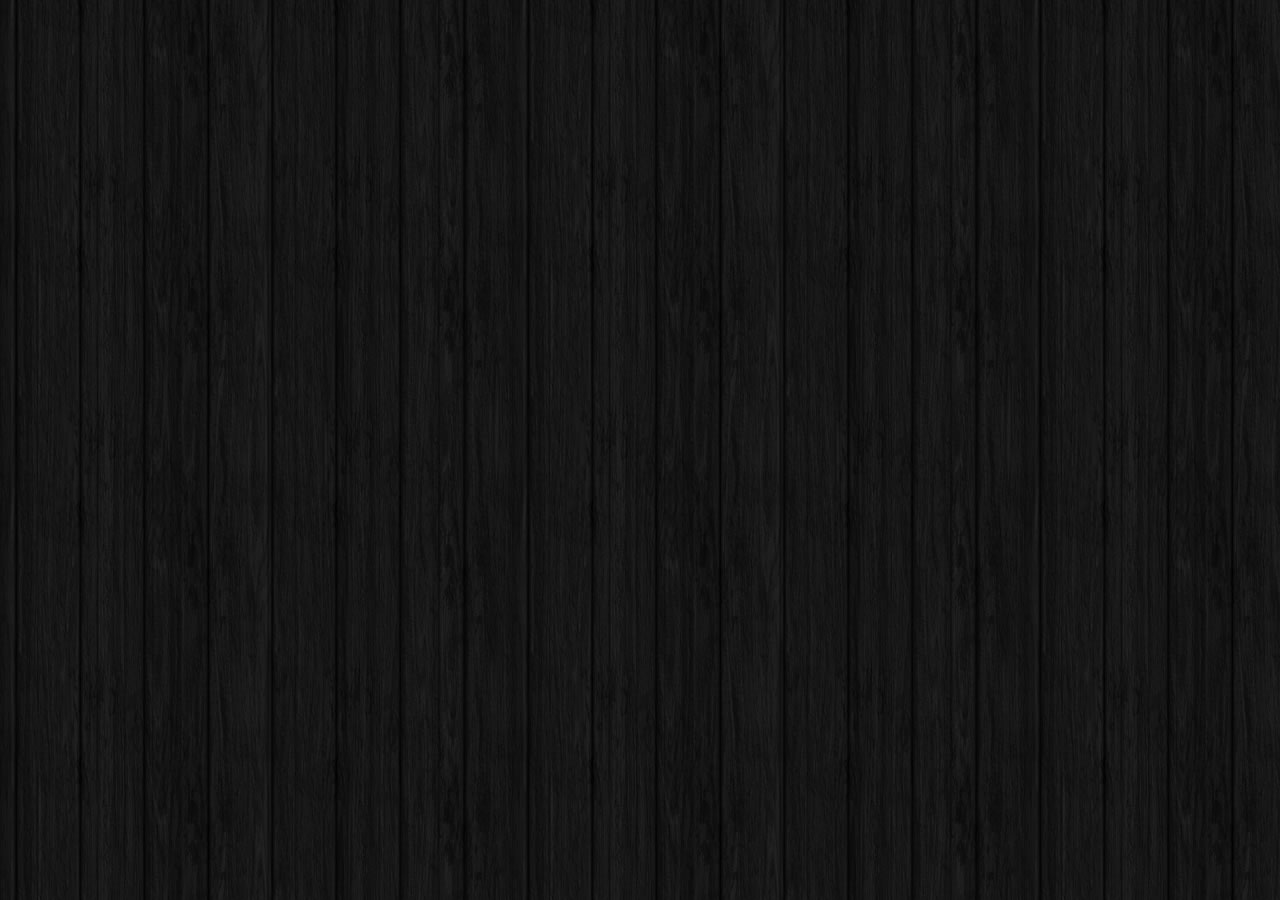
<file: flutter_app/ko/index.html>
<!DOCTYPE html>
<html>
<head>
	<!-- Copyright Zygomatic.nl -->
	<meta charset="utf-8">
	<title>Zuma Legend</title>
	<meta name="date" content="2019-10-14">
	<meta name="gameCats" content="Match3">
	<meta property="og:type" content="game">
	<meta property="og:url" content="https://cdn.htmlgames.com/ZumaLegend/">
	<meta property="og:title" content="Zuma Legend">
	<meta property="og:image" content="https://cdn.htmlgames.com/ZumaLegend/img/icon/image-300x200.jpg">
	<meta property="og:description" content="Tap to shoot a ball up and create groups of 3 or more of the same colored balls to remove them from the game. Remove all balls before they reach the exit. Click or tap the shooter to change color or to switch the position of the shooter.">
	<meta name="viewport" content="initial-scale=1,minimum-scale=1,maximum-scale=1,user-scalable=0,width=device-width,viewport-fit=cover">

	<meta name="mobile-web-app-capable" content="yes">
	<meta name="apple-mobile-web-app-capable" content="yes">
	<meta name="msapplication-tap-highlight" content="no">
	<meta name="theme-color" content="#000">
	<link rel="manifest" href="manifest.json">
	<link rel="shortcut icon" sizes="196x196" href="img/icon/icon-196x196.png">
	<link rel="apple-touch-icon" href="img/icon/icon-60x60.png">
	<link rel="apple-touch-icon" sizes="76x76" href="img/icon/icon-76x76.png">
	<link rel="apple-touch-icon" sizes="120x120" href="img/icon/icon-120x120.png">
	<link rel="apple-touch-icon" sizes="152x152" href="img/icon/icon-152x152.png">	

	<link rel="stylesheet" type="text/css" href="css/game.css">

	<script src="js/ThirdParty.js"></script>
	<script src="js/game.js"></script>
</head>
<body>
<div class="desc">
	<h1>Zuma Legend</h1>
	<p>Tap to shoot a ball up and create groups of 3 or more of the same colored balls to remove them from the game. Remove all balls before they reach the exit. Click or tap the shooter to change color or to switch the position of the shooter.</p>
</div>

<div id="gameContainer"></div> 

<div id="rotateHint">
   <b>Please rotate your device</b>
   <img class="rotate" src="img/rotate.png" alt="Please rotate your device">
   <img id="rotateClose" src="img/close.png" alt="X">
</div>

<script>
	var gameName = document.title,
    gameContainer = document.getElementById('gameContainer');
	var gameMask = null;
	function orderInit(a){
		switch(a) {
			case 1: loadRec.creatloading(); break;
			case 2: GameMenu.showMenu(); break;
			case 3: GameHelp.showHelp(); break;
			case 4: GamePlay.showPlay(); break;
			case 5: GameOver.showOver(); break;
			case 6: gameMap.showMap(); break;
		}
	}
	GameLib.init(gameName, 800, 480);
</script>
<noscript>
This game needs Javascript. Click here for <a href="//www.match3games.com">Zuma games</a>.
</noscript>
</body>
</html>
</file>
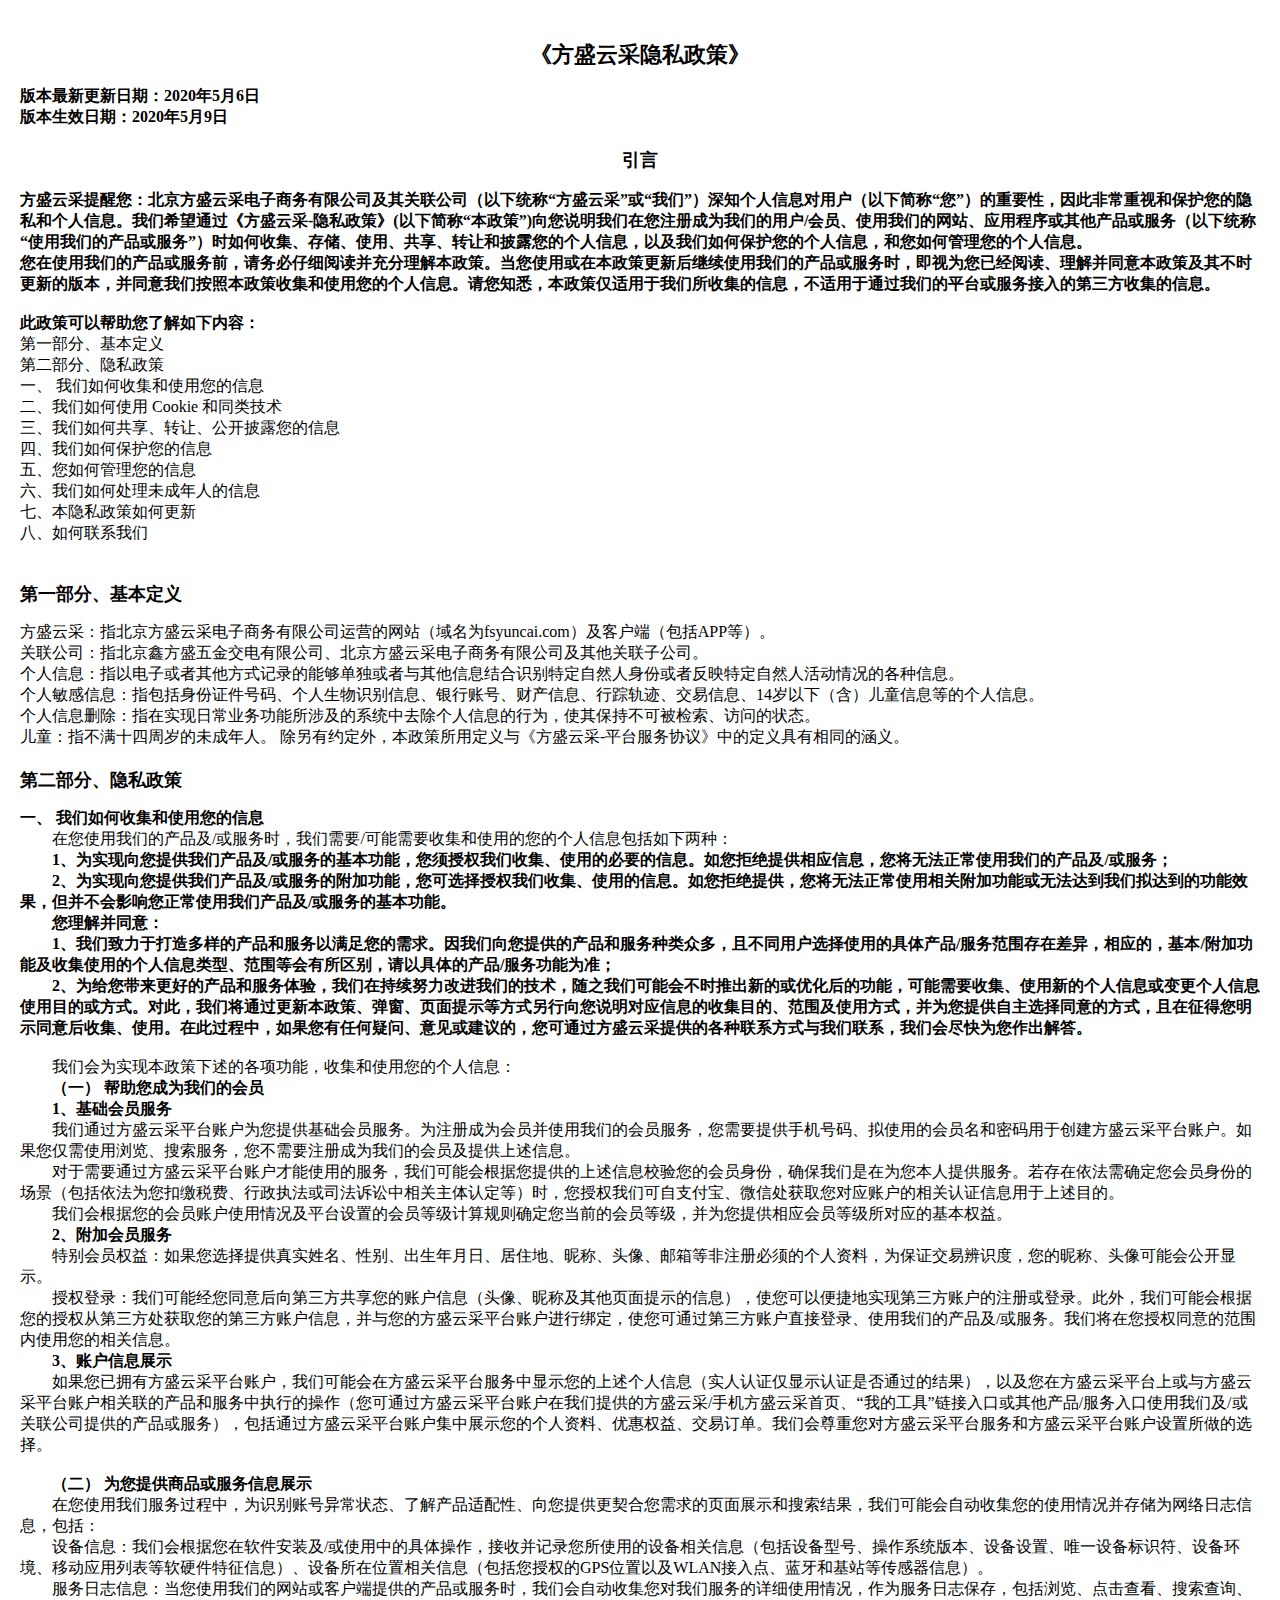
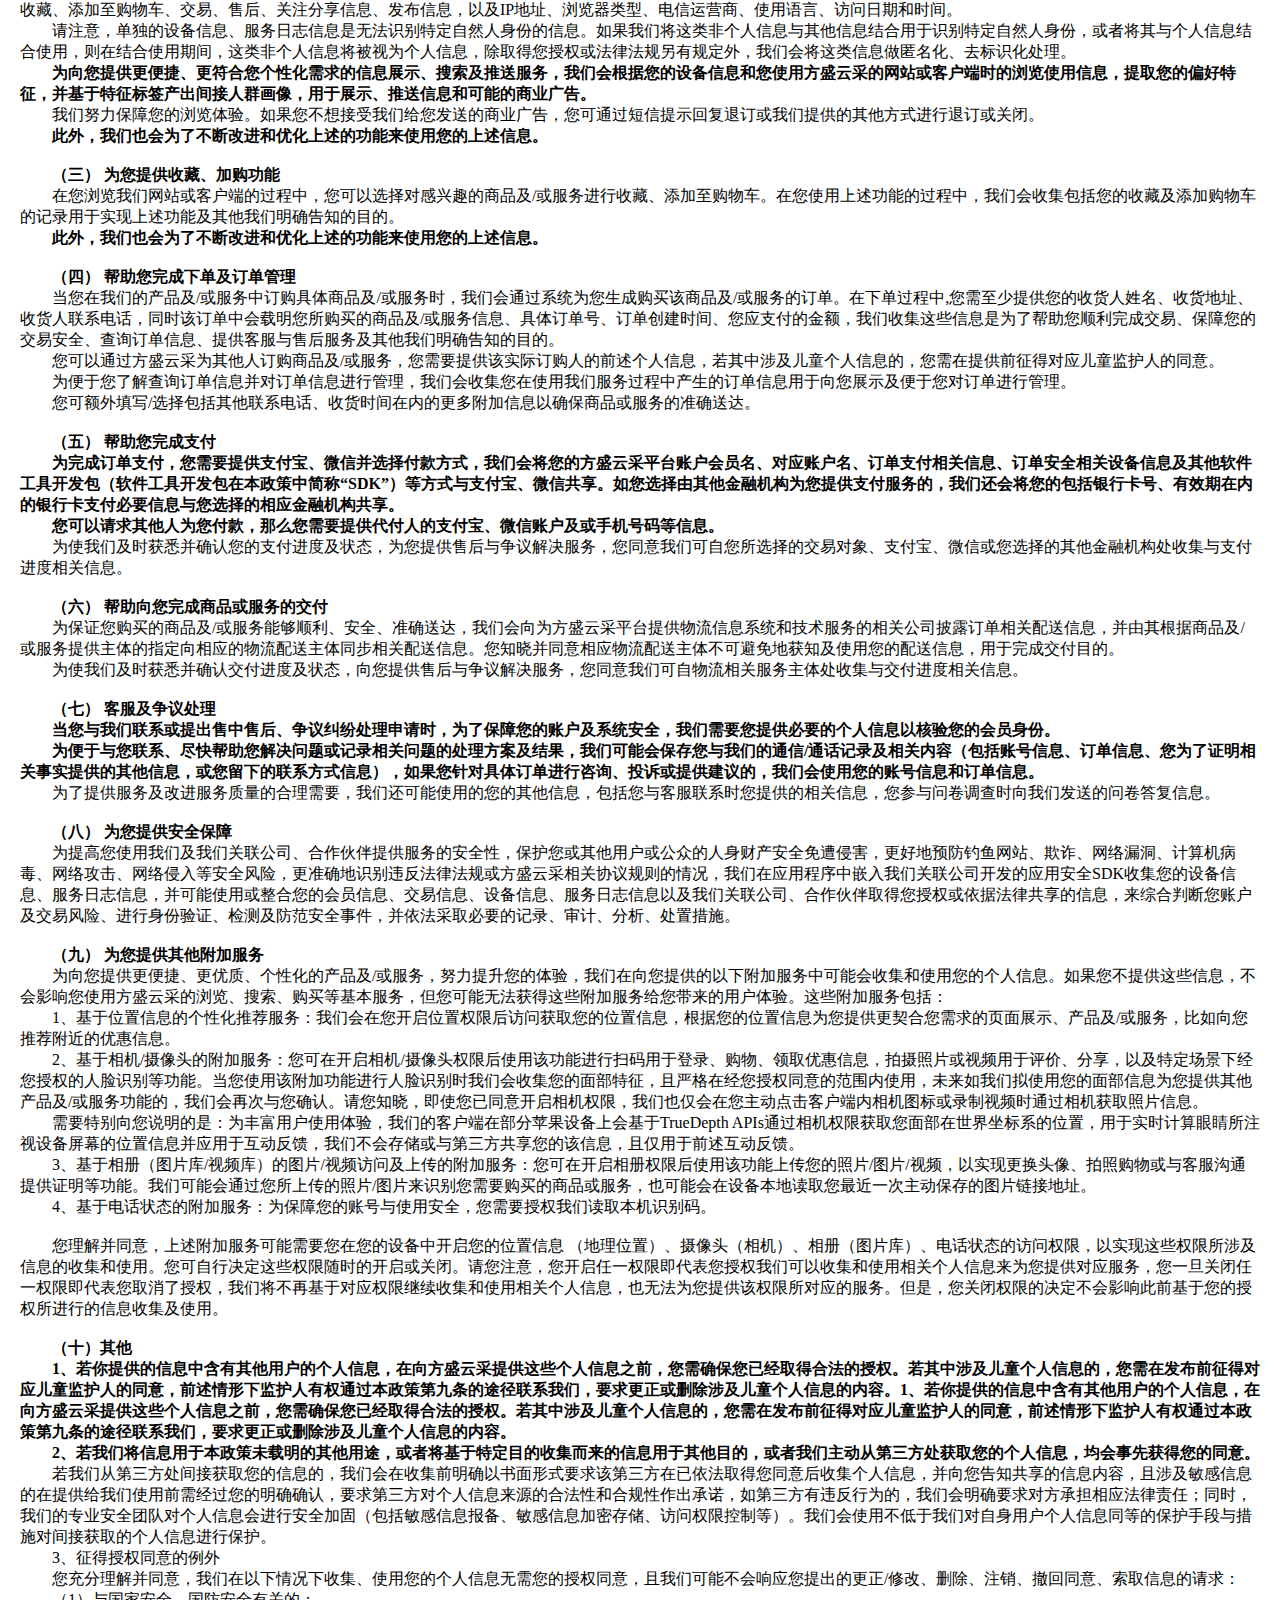
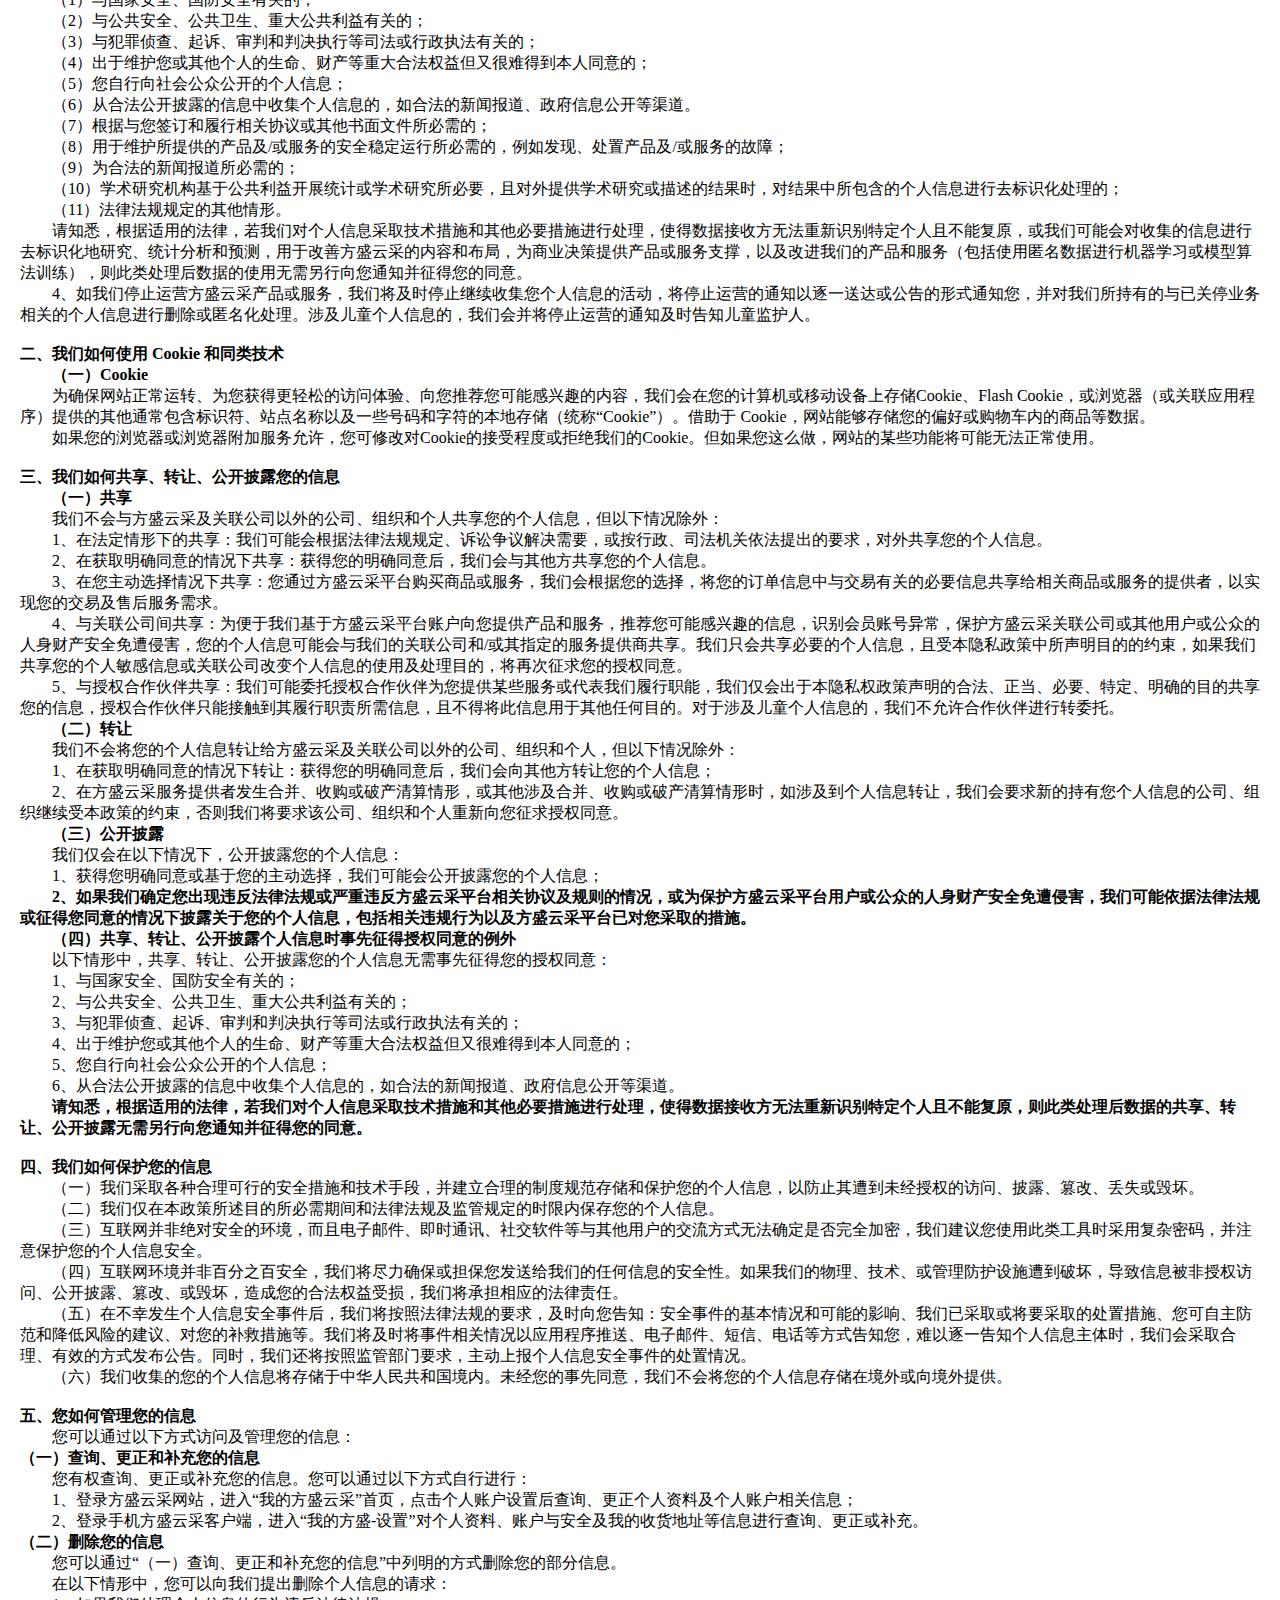
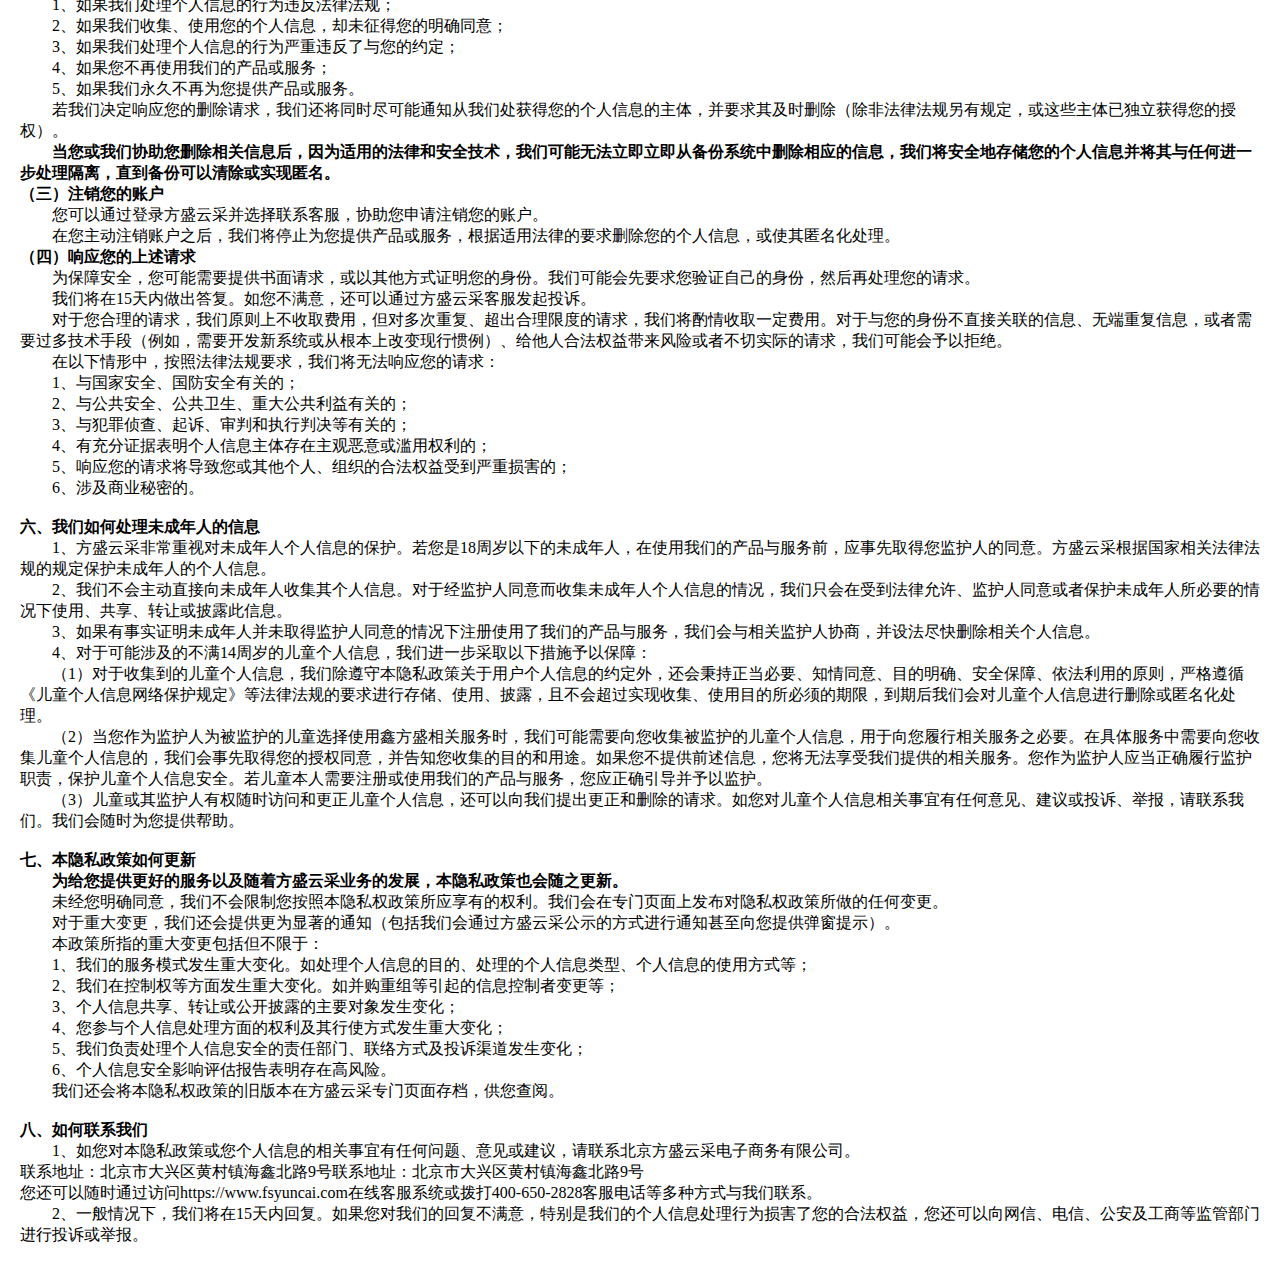
<file: flutter_app/ko/private_policy.html>
<!DOCTYPE html>
<html class="ui-page-login">

<head>
    <meta http-equiv="content-type" content="text/html; charset=UTF-8">
    <meta charset="utf-8">
    <meta name="viewport"
          content="width=device-width,initial-scale=1,minimum-scale=1,maximum-scale=1,user-scalable=no">
    <title>隐私政策</title>
    <style>
        body {
            background-color: #fff;
        }

        .text {
            margin: 46px 0;
            padding: 20px 10px 120px;
        }

        .text>p {
            color: #333;
            margin-bottom: 0;
        }

        .text-indent {
            /* text-indent: 2em; */
        }

        .sub-title {
            text-align: center;
            font-size: 16px;
            font-weight: 600;
            margin-top: 20px;
        }

        .title {
            font-size: 18px;
            font-weight: bold;
            margin-top: 20px;

        }

        .margin-top {
            margin-top: 20px;
        }

        .text-bold {
            font-weight: bold
        }

        .bottom-btn {
            position: absolute;
            bottom: 0;
            width: 100%;
            height: 46px;
            line-height: 46px;
            text-align: center;
            background-color: #FF9514;
            font-size: 20px;
            color: #fff;
            z-index: 2
        }

        .notice {
            font-weight: 600;
            margin-top: 20px;
        }

    </style>
</head>


<body>
<header class="mui-bar mui-bar-nav" style="box-shadow: none;background: #fff;">
    <h1 style="font-size: 22px;margin-top: 40px;text-align: center">《方盛云采隐私政策》</h1>
</header>
<div class="mui-content" style="background-color: #fff;margin-left: 12px;margin-right: 12px;">
    <div class="mui-scroll-wrapper" data-scroll="1">
        <div>
            <p class="text-bold">版本最新更新日期：2020年5月6日
                <br/>版本生效日期：2020年5月9日</p>

            <div class="title" style="text-align: center">引言</div>
            <br/>
            <div class="text-bold">
               方盛云采提醒您：北京方盛云采电子商务有限公司及其关联公司（以下统称“方盛云采”或“我们”）深知个人信息对用户（以下简称“您”）的重要性，因此非常重视和保护您的隐私和个人信息。我们希望通过《方盛云采-隐私政策》(以下简称“本政策”)向您说明我们在您注册成为我们的用户/会员、使用我们的网站、应用程序或其他产品或服务（以下统称“使用我们的产品或服务”）时如何收集、存储、使用、共享、转让和披露您的个人信息，以及我们如何保护您的个人信息，和您如何管理您的个人信息。
            </div>
            <div class="text-bold">
                您在使用我们的产品或服务前，请务必仔细阅读并充分理解本政策。当您使用或在本政策更新后继续使用我们的产品或服务时，即视为您已经阅读、理解并同意本政策及其不时更新的版本，并同意我们按照本政策收集和使用您的个人信息。请您知悉，本政策仅适用于我们所收集的信息，不适用于通过我们的平台或服务接入的第三方收集的信息。
            </div>
            <br/>
            
            <div class="text-bold">此政策可以帮助您了解如下内容：</div>
            <div>第一部分、基本定义</div>
            <div>第二部分、隐私政策</div>
            <div>一、 我们如何收集和使用您的信息</div>
            <div>二、我们如何使用 Cookie 和同类技术</div>
            <div>三、我们如何共享、转让、公开披露您的信息</div>
            <div>四、我们如何保护您的信息</div>
            <div>五、您如何管理您的信息</div>
            <div>六、我们如何处理未成年人的信息</div>
            <div>七、本隐私政策如何更新</div>
            <div>八、如何联系我们</div>
            <br/>
            
            <div class="title">第一部分、基本定义</div>
            <p class="text-indent">
               <div>
               方盛云采：指北京方盛云采电子商务有限公司运营的网站（域名为fsyuncai.com）及客户端（包括APP等）。
               </div>
               <div>
               关联公司：指北京鑫方盛五金交电有限公司、北京方盛云采电子商务有限公司及其他关联子公司。
               </div>
               <div>
               个人信息：指以电子或者其他方式记录的能够单独或者与其他信息结合识别特定自然人身份或者反映特定自然人活动情况的各种信息。
               </div>
               <div>
               个人敏感信息：指包括身份证件号码、个人生物识别信息、银行账号、财产信息、行踪轨迹、交易信息、14岁以下（含）儿童信息等的个人信息。
               </div>
               <div>
               个人信息删除：指在实现日常业务功能所涉及的系统中去除个人信息的行为，使其保持不可被检索、访问的状态。
               </div>
               <div>
               儿童：指不满十四周岁的未成年人。
               除另有约定外，本政策所用定义与《方盛云采-平台服务协议》中的定义具有相同的涵义。
               </div>
            </p>


            <div class="title">第二部分、隐私政策</div>
            <p class="text-indent">
               <div class="text-bold" style="text-align: left">
                   一、 我们如何收集和使用您的信息
               </div>
               <div style="text-indent: 2em">
                   在您使用我们的产品及/或服务时，我们需要/可能需要收集和使用的您的个人信息包括如下两种：
               </div>
               <div class="text-bold" style="text-indent: 2em">
                   1、为实现向您提供我们产品及/或服务的基本功能，您须授权我们收集、使用的必要的信息。如您拒绝提供相应信息，您将无法正常使用我们的产品及/或服务；
               </div>
               <div class="text-bold" style="text-indent: 2em">
                   2、为实现向您提供我们产品及/或服务的附加功能，您可选择授权我们收集、使用的信息。如您拒绝提供，您将无法正常使用相关附加功能或无法达到我们拟达到的功能效果，但并不会影响您正常使用我们产品及/或服务的基本功能。
               </div>
               <div class="text-bold" style="text-indent: 2em">
                   您理解并同意：
               </div>
               <div class="text-bold" style="text-indent: 2em">
                   1、我们致力于打造多样的产品和服务以满足您的需求。因我们向您提供的产品和服务种类众多，且不同用户选择使用的具体产品/服务范围存在差异，相应的，基本/附加功能及收集使用的个人信息类型、范围等会有所区别，请以具体的产品/服务功能为准；
               </div>
               <div class="text-bold" style="text-indent: 2em">
                   2、为给您带来更好的产品和服务体验，我们在持续努力改进我们的技术，随之我们可能会不时推出新的或优化后的功能，可能需要收集、使用新的个人信息或变更个人信息使用目的或方式。对此，我们将通过更新本政策、弹窗、页面提示等方式另行向您说明对应信息的收集目的、范围及使用方式，并为您提供自主选择同意的方式，且在征得您明示同意后收集、使用。在此过程中，如果您有任何疑问、意见或建议的，您可通过方盛云采提供的各种联系方式与我们联系，我们会尽快为您作出解答。
               </div>
               <br/>
               <div style="text-indent: 2em">
                   我们会为实现本政策下述的各项功能，收集和使用您的个人信息：
               </div>
               
               <div class="text-bold" style="text-indent: 2em">
                   （一） 帮助您成为我们的会员
               </div>
               <div class="text-bold" style="text-indent: 2em">
                   1、基础会员服务
               </div>
               <div style="text-indent: 2em">
                   我们通过方盛云采平台账户为您提供基础会员服务。为注册成为会员并使用我们的会员服务，您需要提供手机号码、拟使用的会员名和密码用于创建方盛云采平台账户。如果您仅需使用浏览、搜索服务，您不需要注册成为我们的会员及提供上述信息。
               </div>
               <div style="text-indent: 2em">
                   对于需要通过方盛云采平台账户才能使用的服务，我们可能会根据您提供的上述信息校验您的会员身份，确保我们是在为您本人提供服务。若存在依法需确定您会员身份的场景（包括依法为您扣缴税费、行政执法或司法诉讼中相关主体认定等）时，您授权我们可自支付宝、微信处获取您对应账户的相关认证信息用于上述目的。
               </div>
               <div style="text-indent: 2em">
                   我们会根据您的会员账户使用情况及平台设置的会员等级计算规则确定您当前的会员等级，并为您提供相应会员等级所对应的基本权益。
               </div>
               
               <div class="text-bold" style="text-indent: 2em">
                   2、附加会员服务
               </div>
               <div style="text-indent: 2em">
                   特别会员权益：如果您选择提供真实姓名、性别、出生年月日、居住地、昵称、头像、邮箱等非注册必须的个人资料，为保证交易辨识度，您的昵称、头像可能会公开显示。
               </div>
               <div style="text-indent: 2em">
                   授权登录：我们可能经您同意后向第三方共享您的账户信息（头像、昵称及其他页面提示的信息），使您可以便捷地实现第三方账户的注册或登录。此外，我们可能会根据您的授权从第三方处获取您的第三方账户信息，并与您的方盛云采平台账户进行绑定，使您可通过第三方账户直接登录、使用我们的产品及/或服务。我们将在您授权同意的范围内使用您的相关信息。
               </div>
               <div class="text-bold" style="text-indent: 2em">
                   3、账户信息展示
               </div>
               <div style="text-indent: 2em">
                   如果您已拥有方盛云采平台账户，我们可能会在方盛云采平台服务中显示您的上述个人信息（实人认证仅显示认证是否通过的结果），以及您在方盛云采平台上或与方盛云采平台账户相关联的产品和服务中执行的操作（您可通过方盛云采平台账户在我们提供的方盛云采/手机方盛云采首页、“我的工具”链接入口或其他产品/服务入口使用我们及/或关联公司提供的产品或服务），包括通过方盛云采平台账户集中展示您的个人资料、优惠权益、交易订单。我们会尊重您对方盛云采平台服务和方盛云采平台账户设置所做的选择。
               </div>
               <br/>
               
               <div class="text-bold" style="text-indent: 2em">
                   （二） 为您提供商品或服务信息展示
               </div>
               <div style="text-indent: 2em">
                   在您使用我们服务过程中，为识别账号异常状态、了解产品适配性、向您提供更契合您需求的页面展示和搜索结果，我们可能会自动收集您的使用情况并存储为网络日志信息，包括：
               </div>
               <div style="text-indent: 2em">
                   设备信息：我们会根据您在软件安装及/或使用中的具体操作，接收并记录您所使用的设备相关信息（包括设备型号、操作系统版本、设备设置、唯一设备标识符、设备环境、移动应用列表等软硬件特征信息）、设备所在位置相关信息（包括您授权的GPS位置以及WLAN接入点、蓝牙和基站等传感器信息）。
               </div>
               <div style="text-indent: 2em">
                   服务日志信息：当您使用我们的网站或客户端提供的产品或服务时，我们会自动收集您对我们服务的详细使用情况，作为服务日志保存，包括浏览、点击查看、搜索查询、收藏、添加至购物车、交易、售后、关注分享信息、发布信息，以及IP地址、浏览器类型、电信运营商、使用语言、访问日期和时间。
               </div>
               <div style="text-indent: 2em">
                   请注意，单独的设备信息、服务日志信息是无法识别特定自然人身份的信息。如果我们将这类非个人信息与其他信息结合用于识别特定自然人身份，或者将其与个人信息结合使用，则在结合使用期间，这类非个人信息将被视为个人信息，除取得您授权或法律法规另有规定外，我们会将这类信息做匿名化、去标识化处理。
               </div>
               <div class="text-bold" style="text-indent: 2em">
                   为向您提供更便捷、更符合您个性化需求的信息展示、搜索及推送服务，我们会根据您的设备信息和您使用方盛云采的网站或客户端时的浏览使用信息，提取您的偏好特征，并基于特征标签产出间接人群画像，用于展示、推送信息和可能的商业广告。
               </div>
               <div style="text-indent: 2em">
                   我们努力保障您的浏览体验。如果您不想接受我们给您发送的商业广告，您可通过短信提示回复退订或我们提供的其他方式进行退订或关闭。
               </div>
               <div class="text-bold" style="text-indent: 2em">
                   此外，我们也会为了不断改进和优化上述的功能来使用您的上述信息。
               </div>
               <br/>
               
               <div class="text-bold" style="text-indent: 2em">
                   （三） 为您提供收藏、加购功能
               </div>
               <div style="text-indent: 2em">
                   在您浏览我们网站或客户端的过程中，您可以选择对感兴趣的商品及/或服务进行收藏、添加至购物车。在您使用上述功能的过程中，我们会收集包括您的收藏及添加购物车的记录用于实现上述功能及其他我们明确告知的目的。
               </div>
               <div class="text-bold" style="text-indent: 2em">
                   此外，我们也会为了不断改进和优化上述的功能来使用您的上述信息。
               </div>
               <br/>
               
               <div class="text-bold" style="text-indent: 2em">
                   （四） 帮助您完成下单及订单管理
               </div>
               <div style="text-indent: 2em">
                   当您在我们的产品及/或服务中订购具体商品及/或服务时，我们会通过系统为您生成购买该商品及/或服务的订单。在下单过程中,您需至少提供您的收货人姓名、收货地址、收货人联系电话，同时该订单中会载明您所购买的商品及/或服务信息、具体订单号、订单创建时间、您应支付的金额，我们收集这些信息是为了帮助您顺利完成交易、保障您的交易安全、查询订单信息、提供客服与售后服务及其他我们明确告知的目的。
               </div>
               <div style="text-indent: 2em">
                   您可以通过方盛云采为其他人订购商品及/或服务，您需要提供该实际订购人的前述个人信息，若其中涉及儿童个人信息的，您需在提供前征得对应儿童监护人的同意。
               </div>
               <div style="text-indent: 2em">
                   为便于您了解查询订单信息并对订单信息进行管理，我们会收集您在使用我们服务过程中产生的订单信息用于向您展示及便于您对订单进行管理。
               </div>
               <div style="text-indent: 2em">
                   您可额外填写/选择包括其他联系电话、收货时间在内的更多附加信息以确保商品或服务的准确送达。
               </div>
               <br/>
                
               <div class="text-bold" style="text-indent: 2em">
                    （五） 帮助您完成支付
               </div>
               <div class="text-bold" style="text-indent: 2em">
                   为完成订单支付，您需要提供支付宝、微信并选择付款方式，我们会将您的方盛云采平台账户会员名、对应账户名、订单支付相关信息、订单安全相关设备信息及其他软件工具开发包（软件工具开发包在本政策中简称“SDK”）等方式与支付宝、微信共享。如您选择由其他金融机构为您提供支付服务的，我们还会将您的包括银行卡号、有效期在内的银行卡支付必要信息与您选择的相应金融机构共享。
               </div>
               <div class="text-bold" style="text-indent: 2em">
                   您可以请求其他人为您付款，那么您需要提供代付人的支付宝、微信账户及或手机号码等信息。
               </div>
               <div style="text-indent: 2em">
                   为使我们及时获悉并确认您的支付进度及状态，为您提供售后与争议解决服务，您同意我们可自您所选择的交易对象、支付宝、微信或您选择的其他金融机构处收集与支付进度相关信息。
               </div>
               <br/>
               
               <div class="text-bold" style="text-indent: 2em">
                    （六） 帮助向您完成商品或服务的交付
               </div>
               <div style="text-indent: 2em">
                   为保证您购买的商品及/或服务能够顺利、安全、准确送达，我们会向为方盛云采平台提供物流信息系统和技术服务的相关公司披露订单相关配送信息，并由其根据商品及/或服务提供主体的指定向相应的物流配送主体同步相关配送信息。您知晓并同意相应物流配送主体不可避免地获知及使用您的配送信息，用于完成交付目的。
               </div>
               <div style="text-indent: 2em">
                   为使我们及时获悉并确认交付进度及状态，向您提供售后与争议解决服务，您同意我们可自物流相关服务主体处收集与交付进度相关信息。
               </div>
               <br/>
               
               <div class="text-bold" style="text-indent: 2em">
                    （七） 客服及争议处理
               </div>
               <div class="text-bold" style="text-indent: 2em">
                   当您与我们联系或提出售中售后、争议纠纷处理申请时，为了保障您的账户及系统安全，我们需要您提供必要的个人信息以核验您的会员身份。
               </div>
               <div class="text-bold" style="text-indent: 2em">
                   为便于与您联系、尽快帮助您解决问题或记录相关问题的处理方案及结果，我们可能会保存您与我们的通信/通话记录及相关内容（包括账号信息、订单信息、您为了证明相关事实提供的其他信息，或您留下的联系方式信息），如果您针对具体订单进行咨询、投诉或提供建议的，我们会使用您的账号信息和订单信息。
               </div>
               <div style="text-indent: 2em">
                   为了提供服务及改进服务质量的合理需要，我们还可能使用的您的其他信息，包括您与客服联系时您提供的相关信息，您参与问卷调查时向我们发送的问卷答复信息。
               </div>
               <br/>

                <div class="text-bold" style="text-indent: 2em">
                     （八） 为您提供安全保障
                </div>
                <div style="text-indent: 2em">
                    为提高您使用我们及我们关联公司、合作伙伴提供服务的安全性，保护您或其他用户或公众的人身财产安全免遭侵害，更好地预防钓鱼网站、欺诈、网络漏洞、计算机病毒、网络攻击、网络侵入等安全风险，更准确地识别违反法律法规或方盛云采相关协议规则的情况，我们在应用程序中嵌入我们关联公司开发的应用安全SDK收集您的设备信息、服务日志信息，并可能使用或整合您的会员信息、交易信息、设备信息、服务日志信息以及我们关联公司、合作伙伴取得您授权或依据法律共享的信息，来综合判断您账户及交易风险、进行身份验证、检测及防范安全事件，并依法采取必要的记录、审计、分析、处置措施。
                </div>
                <br/>
                
                <div class="text-bold" style="text-indent: 2em">
                     （九） 为您提供其他附加服务
                </div>
                <div style="text-indent: 2em">
                    为向您提供更便捷、更优质、个性化的产品及/或服务，努力提升您的体验，我们在向您提供的以下附加服务中可能会收集和使用您的个人信息。如果您不提供这些信息，不会影响您使用方盛云采的浏览、搜索、购买等基本服务，但您可能无法获得这些附加服务给您带来的用户体验。这些附加服务包括：
                </div>
                <div style="text-indent: 2em">
                    1、基于位置信息的个性化推荐服务：我们会在您开启位置权限后访问获取您的位置信息，根据您的位置信息为您提供更契合您需求的页面展示、产品及/或服务，比如向您推荐附近的优惠信息。
                </div>
                <div style="text-indent: 2em">
                    2、基于相机/摄像头的附加服务：您可在开启相机/摄像头权限后使用该功能进行扫码用于登录、购物、领取优惠信息，拍摄照片或视频用于评价、分享，以及特定场景下经您授权的人脸识别等功能。当您使用该附加功能进行人脸识别时我们会收集您的面部特征，且严格在经您授权同意的范围内使用，未来如我们拟使用您的面部信息为您提供其他产品及/或服务功能的，我们会再次与您确认。请您知晓，即使您已同意开启相机权限，我们也仅会在您主动点击客户端内相机图标或录制视频时通过相机获取照片信息。
                </div>
                <div style="text-indent: 2em">
                    需要特别向您说明的是：为丰富用户使用体验，我们的客户端在部分苹果设备上会基于TrueDepth APIs通过相机权限获取您面部在世界坐标系的位置，用于实时计算眼睛所注视设备屏幕的位置信息并应用于互动反馈，我们不会存储或与第三方共享您的该信息，且仅用于前述互动反馈。
                </div>
                <div style="text-indent: 2em">
                    3、基于相册（图片库/视频库）的图片/视频访问及上传的附加服务：您可在开启相册权限后使用该功能上传您的照片/图片/视频，以实现更换头像、拍照购物或与客服沟通提供证明等功能。我们可能会通过您所上传的照片/图片来识别您需要购买的商品或服务，也可能会在设备本地读取您最近一次主动保存的图片链接地址。
                </div>
                <div style="text-indent: 2em">
                    4、基于电话状态的附加服务：为保障您的账号与使用安全，您需要授权我们读取本机识别码。
                </div>
                <br/>
                <div style="text-indent: 2em">
                    您理解并同意，上述附加服务可能需要您在您的设备中开启您的位置信息 （地理位置）、摄像头（相机）、相册（图片库）、电话状态的访问权限，以实现这些权限所涉及信息的收集和使用。您可自行决定这些权限随时的开启或关闭。请您注意，您开启任一权限即代表您授权我们可以收集和使用相关个人信息来为您提供对应服务，您一旦关闭任一权限即代表您取消了授权，我们将不再基于对应权限继续收集和使用相关个人信息，也无法为您提供该权限所对应的服务。但是，您关闭权限的决定不会影响此前基于您的授权所进行的信息收集及使用。
                </div>
                <br/>
                
                <div class="text-bold" style="text-indent: 2em">
                     （十）其他
                </div>
                <div class="text-bold" style="text-indent: 2em">
                    1、若你提供的信息中含有其他用户的个人信息，在向方盛云采提供这些个人信息之前，您需确保您已经取得合法的授权。若其中涉及儿童个人信息的，您需在发布前征得对应儿童监护人的同意，前述情形下监护人有权通过本政策第九条的途径联系我们，要求更正或删除涉及儿童个人信息的内容。1、若你提供的信息中含有其他用户的个人信息，在向方盛云采提供这些个人信息之前，您需确保您已经取得合法的授权。若其中涉及儿童个人信息的，您需在发布前征得对应儿童监护人的同意，前述情形下监护人有权通过本政策第九条的途径联系我们，要求更正或删除涉及儿童个人信息的内容。
                </div>
                <div class="text-bold" style="text-indent: 2em">
                    2、若我们将信息用于本政策未载明的其他用途，或者将基于特定目的收集而来的信息用于其他目的，或者我们主动从第三方处获取您的个人信息，均会事先获得您的同意。
                </div>
                <div style="text-indent: 2em">
                    若我们从第三方处间接获取您的信息的，我们会在收集前明确以书面形式要求该第三方在已依法取得您同意后收集个人信息，并向您告知共享的信息内容，且涉及敏感信息的在提供给我们使用前需经过您的明确确认，要求第三方对个人信息来源的合法性和合规性作出承诺，如第三方有违反行为的，我们会明确要求对方承担相应法律责任；同时，我们的专业安全团队对个人信息会进行安全加固（包括敏感信息报备、敏感信息加密存储、访问权限控制等）。我们会使用不低于我们对自身用户个人信息同等的保护手段与措施对间接获取的个人信息进行保护。
                </div>
                <div style="text-indent: 2em">
                    3、征得授权同意的例外
                </div>
                <div style="text-indent: 2em">
                    您充分理解并同意，我们在以下情况下收集、使用您的个人信息无需您的授权同意，且我们可能不会响应您提出的更正/修改、删除、注销、撤回同意、索取信息的请求：
                </div>
                <div style="text-indent: 2em">
                    （1）与国家安全、国防安全有关的；
                </div>
                <div style="text-indent: 2em">
                    （2）与公共安全、公共卫生、重大公共利益有关的；
                </div>
                <div style="text-indent: 2em">
                    （3）与犯罪侦查、起诉、审判和判决执行等司法或行政执法有关的；
                </div>
                <div style="text-indent: 2em">
                    （4）出于维护您或其他个人的生命、财产等重大合法权益但又很难得到本人同意的；
                </div>
                <div style="text-indent: 2em">
                    （5）您自行向社会公众公开的个人信息；
                </div>
                <div style="text-indent: 2em">
                    （6）从合法公开披露的信息中收集个人信息的，如合法的新闻报道、政府信息公开等渠道。
                </div>
                <div style="text-indent: 2em">
                    （7）根据与您签订和履行相关协议或其他书面文件所必需的；
                </div>
                <div style="text-indent: 2em">
                    （8）用于维护所提供的产品及/或服务的安全稳定运行所必需的，例如发现、处置产品及/或服务的故障；
                </div>
                <div style="text-indent: 2em">
                    （9）为合法的新闻报道所必需的；
                </div>
                <div style="text-indent: 2em">
                （10）学术研究机构基于公共利益开展统计或学术研究所必要，且对外提供学术研究或描述的结果时，对结果中所包含的个人信息进行去标识化处理的；
                </div>
                <div style="text-indent: 2em">
                    （11）法律法规规定的其他情形。
                </div>
                <div style="text-indent: 2em">
                    请知悉，根据适用的法律，若我们对个人信息采取技术措施和其他必要措施进行处理，使得数据接收方无法重新识别特定个人且不能复原，或我们可能会对收集的信息进行去标识化地研究、统计分析和预测，用于改善方盛云采的内容和布局，为商业决策提供产品或服务支撑，以及改进我们的产品和服务（包括使用匿名数据进行机器学习或模型算法训练），则此类处理后数据的使用无需另行向您通知并征得您的同意。
                </div>
                <div style="text-indent: 2em">
                    4、如我们停止运营方盛云采产品或服务，我们将及时停止继续收集您个人信息的活动，将停止运营的通知以逐一送达或公告的形式通知您，并对我们所持有的与已关停业务相关的个人信息进行删除或匿名化处理。涉及儿童个人信息的，我们会并将停止运营的通知及时告知儿童监护人。
                </div>
                <br/>
                
                <div class="text-bold" style="text-align: left">
                    二、我们如何使用 Cookie 和同类技术
                </div>
                <div class="text-bold" style="text-indent: 2em">
                    （一）Cookie
                </div>
                <div style="text-indent: 2em">
                    为确保网站正常运转、为您获得更轻松的访问体验、向您推荐您可能感兴趣的内容，我们会在您的计算机或移动设备上存储Cookie、Flash Cookie，或浏览器（或关联应用程序）提供的其他通常包含标识符、站点名称以及一些号码和字符的本地存储（统称“Cookie”）。借助于 Cookie，网站能够存储您的偏好或购物车内的商品等数据。
                </div>
                <div style="text-indent: 2em">
                    如果您的浏览器或浏览器附加服务允许，您可修改对Cookie的接受程度或拒绝我们的Cookie。但如果您这么做，网站的某些功能将可能无法正常使用。
                </div>
                <br/>
                
                <div class="text-bold" style="text-align: left">
                    三、我们如何共享、转让、公开披露您的信息
                </div>
                <div class="text-bold" style="text-indent: 2em">
                    （一）共享
                </div>
                <div style="text-indent: 2em">
                    我们不会与方盛云采及关联公司以外的公司、组织和个人共享您的个人信息，但以下情况除外：
                </div>
                <div style="text-indent: 2em">
                    1、在法定情形下的共享：我们可能会根据法律法规规定、诉讼争议解决需要，或按行政、司法机关依法提出的要求，对外共享您的个人信息。
                </div>
                <div style="text-indent: 2em">
                    2、在获取明确同意的情况下共享：获得您的明确同意后，我们会与其他方共享您的个人信息。
                </div>
                <div style="text-indent: 2em">
                    3、在您主动选择情况下共享：您通过方盛云采平台购买商品或服务，我们会根据您的选择，将您的订单信息中与交易有关的必要信息共享给相关商品或服务的提供者，以实现您的交易及售后服务需求。
                </div>
                <div style="text-indent: 2em">
                    4、与关联公司间共享：为便于我们基于方盛云采平台账户向您提供产品和服务，推荐您可能感兴趣的信息，识别会员账号异常，保护方盛云采关联公司或其他用户或公众的人身财产安全免遭侵害，您的个人信息可能会与我们的关联公司和/或其指定的服务提供商共享。我们只会共享必要的个人信息，且受本隐私政策中所声明目的的约束，如果我们共享您的个人敏感信息或关联公司改变个人信息的使用及处理目的，将再次征求您的授权同意。
                </div>
                <div style="text-indent: 2em">
                    5、与授权合作伙伴共享：我们可能委托授权合作伙伴为您提供某些服务或代表我们履行职能，我们仅会出于本隐私权政策声明的合法、正当、必要、特定、明确的目的共享您的信息，授权合作伙伴只能接触到其履行职责所需信息，且不得将此信息用于其他任何目的。对于涉及儿童个人信息的，我们不允许合作伙伴进行转委托。
                </div>
                <div class="text-bold" style="text-indent: 2em">
                    （二）转让
                </div>
                <div style="text-indent: 2em">
                    我们不会将您的个人信息转让给方盛云采及关联公司以外的公司、组织和个人，但以下情况除外：
                </div>
                <div style="text-indent: 2em">
                    1、在获取明确同意的情况下转让：获得您的明确同意后，我们会向其他方转让您的个人信息；
                </div>
                <div style="text-indent: 2em">
                2、在方盛云采服务提供者发生合并、收购或破产清算情形，或其他涉及合并、收购或破产清算情形时，如涉及到个人信息转让，我们会要求新的持有您个人信息的公司、组织继续受本政策的约束，否则我们将要求该公司、组织和个人重新向您征求授权同意。
                </div>
                <div class="text-bold" style="text-indent: 2em">
                    （三）公开披露
                </div>
                <div style="text-indent: 2em">
                    我们仅会在以下情况下，公开披露您的个人信息：
                </div>
                <div style="text-indent: 2em">
                    1、获得您明确同意或基于您的主动选择，我们可能会公开披露您的个人信息；
                </div>
                <div class="text-bold" style="text-indent: 2em">
                2、如果我们确定您出现违反法律法规或严重违反方盛云采平台相关协议及规则的情况，或为保护方盛云采平台用户或公众的人身财产安全免遭侵害，我们可能依据法律法规或征得您同意的情况下披露关于您的个人信息，包括相关违规行为以及方盛云采平台已对您采取的措施。
                </div>
                <div class="text-bold" style="text-indent: 2em">
                    （四）共享、转让、公开披露个人信息时事先征得授权同意的例外
                </div>
                <div style="text-indent: 2em">
                    以下情形中，共享、转让、公开披露您的个人信息无需事先征得您的授权同意：
                </div>
                <div style="text-indent: 2em">
                    1、与国家安全、国防安全有关的；
                </div>
                <div style="text-indent: 2em">
                    2、与公共安全、公共卫生、重大公共利益有关的；
                </div>
                <div style="text-indent: 2em">
                    3、与犯罪侦查、起诉、审判和判决执行等司法或行政执法有关的；
                </div>
                <div style="text-indent: 2em">
                    4、出于维护您或其他个人的生命、财产等重大合法权益但又很难得到本人同意的；
                </div>
                <div style="text-indent: 2em">
                    5、您自行向社会公众公开的个人信息；
                </div>
                <div style="text-indent: 2em">
                    6、从合法公开披露的信息中收集个人信息的，如合法的新闻报道、政府信息公开等渠道。
                </div>
                <div class="text-bold" style="text-indent: 2em">
                    请知悉，根据适用的法律，若我们对个人信息采取技术措施和其他必要措施进行处理，使得数据接收方无法重新识别特定个人且不能复原，则此类处理后数据的共享、转让、公开披露无需另行向您通知并征得您的同意。
                </div>
                <br/>
                
                <div class="text-bold" style="text-align: left">
                    四、我们如何保护您的信息
                </div>
                <div style="text-indent: 2em">
                    （一）我们采取各种合理可行的安全措施和技术手段，并建立合理的制度规范存储和保护您的个人信息，以防止其遭到未经授权的访问、披露、篡改、丢失或毁坏。
                </div>
                <div style="text-indent: 2em">
                    （二）我们仅在本政策所述目的所必需期间和法律法规及监管规定的时限内保存您的个人信息。
                </div>
                <div style="text-indent: 2em">
                    （三）互联网并非绝对安全的环境，而且电子邮件、即时通讯、社交软件等与其他用户的交流方式无法确定是否完全加密，我们建议您使用此类工具时采用复杂密码，并注意保护您的个人信息安全。
                </div>
                <div style="text-indent: 2em">
                    （四）互联网环境并非百分之百安全，我们将尽力确保或担保您发送给我们的任何信息的安全性。如果我们的物理、技术、或管理防护设施遭到破坏，导致信息被非授权访问、公开披露、篡改、或毁坏，造成您的合法权益受损，我们将承担相应的法律责任。
                </div>
                <div style="text-indent: 2em">
                    （五）在不幸发生个人信息安全事件后，我们将按照法律法规的要求，及时向您告知：安全事件的基本情况和可能的影响、我们已采取或将要采取的处置措施、您可自主防范和降低风险的建议、对您的补救措施等。我们将及时将事件相关情况以应用程序推送、电子邮件、短信、电话等方式告知您，难以逐一告知个人信息主体时，我们会采取合理、有效的方式发布公告。同时，我们还将按照监管部门要求，主动上报个人信息安全事件的处置情况。
                </div>
                <div style="text-indent: 2em">
                    （六）我们收集的您的个人信息将存储于中华人民共和国境内。未经您的事先同意，我们不会将您的个人信息存储在境外或向境外提供。
                </div>
                <br/>
                
                <div class="text-bold" style="text-align: left">
                    五、您如何管理您的信息
                </div>
                <div style="text-indent: 2em">
                    您可以通过以下方式访问及管理您的信息：
                </div>
                <div class="text-bold" style="text-align: left">
                    （一）查询、更正和补充您的信息
                </div>
                <div style="text-indent: 2em">
                    您有权查询、更正或补充您的信息。您可以通过以下方式自行进行：
                </div>
                <div style="text-indent: 2em">
                    1、登录方盛云采网站，进入“我的方盛云采”首页，点击个人账户设置后查询、更正个人资料及个人账户相关信息；
                </div>
                <div style="text-indent: 2em">
                    2、登录手机方盛云采客户端，进入“我的方盛-设置”对个人资料、账户与安全及我的收货地址等信息进行查询、更正或补充。
                </div>
                <div class="text-bold" style="text-align: left">
                    （二）删除您的信息
                </div>
                <div style="text-indent: 2em">
                    您可以通过“（一）查询、更正和补充您的信息”中列明的方式删除您的部分信息。
                </div>
                <div style="text-indent: 2em">
                    在以下情形中，您可以向我们提出删除个人信息的请求：
                </div>
                <div style="text-indent: 2em">
                    1、如果我们处理个人信息的行为违反法律法规；
                </div>
                <div style="text-indent: 2em">
                    2、如果我们收集、使用您的个人信息，却未征得您的明确同意；
                </div>
                <div style="text-indent: 2em">
                    3、如果我们处理个人信息的行为严重违反了与您的约定；
                </div>
                <div style="text-indent: 2em">
                    4、如果您不再使用我们的产品或服务；
                </div>
                <div style="text-indent: 2em">
                    5、如果我们永久不再为您提供产品或服务。
                </div>
                <div style="text-indent: 2em">
                    若我们决定响应您的删除请求，我们还将同时尽可能通知从我们处获得您的个人信息的主体，并要求其及时删除（除非法律法规另有规定，或这些主体已独立获得您的授权）。
                </div>
                <div class="text-bold" style="text-indent: 2em">
                    当您或我们协助您删除相关信息后，因为适用的法律和安全技术，我们可能无法立即立即从备份系统中删除相应的信息，我们将安全地存储您的个人信息并将其与任何进一步处理隔离，直到备份可以清除或实现匿名。
                </div>
                <div class="text-bold" style="text-align: left">
                    （三）注销您的账户
                </div>
                <div style="text-indent: 2em">
                    您可以通过登录方盛云采并选择联系客服，协助您申请注销您的账户。
                </div>
                <div style="text-indent: 2em">
                    在您主动注销账户之后，我们将停止为您提供产品或服务，根据适用法律的要求删除您的个人信息，或使其匿名化处理。
                </div>
                <div class="text-bold" style="text-align: left">
                    （四）响应您的上述请求
                </div>
                <div style="text-indent: 2em">
                    为保障安全，您可能需要提供书面请求，或以其他方式证明您的身份。我们可能会先要求您验证自己的身份，然后再处理您的请求。
                </div>
                <div style="text-indent: 2em">
                    我们将在15天内做出答复。如您不满意，还可以通过方盛云采客服发起投诉。
                </div>
                <div style="text-indent: 2em">
                    对于您合理的请求，我们原则上不收取费用，但对多次重复、超出合理限度的请求，我们将酌情收取一定费用。对于与您的身份不直接关联的信息、无端重复信息，或者需要过多技术手段（例如，需要开发新系统或从根本上改变现行惯例）、给他人合法权益带来风险或者不切实际的请求，我们可能会予以拒绝。
                </div>
                <div style="text-indent: 2em">
                    在以下情形中，按照法律法规要求，我们将无法响应您的请求：
                </div>
                <div style="text-indent: 2em">
                    1、与国家安全、国防安全有关的；
                </div>
                <div style="text-indent: 2em">
                    2、与公共安全、公共卫生、重大公共利益有关的；
                </div>
                <div style="text-indent: 2em">
                    3、与犯罪侦查、起诉、审判和执行判决等有关的；
                </div>
                <div style="text-indent: 2em">
                    4、有充分证据表明个人信息主体存在主观恶意或滥用权利的；
                </div>
                <div style="text-indent: 2em">
                    5、响应您的请求将导致您或其他个人、组织的合法权益受到严重损害的；
                </div>
                <div style="text-indent: 2em">
                    6、涉及商业秘密的。
                </div>
                <br/>
                
                <div class="text-bold" style="text-align: left">
                    六、我们如何处理未成年人的信息
                </div>
                <div style="text-indent: 2em">
                    1、方盛云采非常重视对未成年人个人信息的保护。若您是18周岁以下的未成年人，在使用我们的产品与服务前，应事先取得您监护人的同意。方盛云采根据国家相关法律法规的规定保护未成年人的个人信息。
                </div>
                <div style="text-indent: 2em">
                    2、我们不会主动直接向未成年人收集其个人信息。对于经监护人同意而收集未成年人个人信息的情况，我们只会在受到法律允许、监护人同意或者保护未成年人所必要的情况下使用、共享、转让或披露此信息。
                </div>
                <div style="text-indent: 2em">
                    3、如果有事实证明未成年人并未取得监护人同意的情况下注册使用了我们的产品与服务，我们会与相关监护人协商，并设法尽快删除相关个人信息。
                </div>
                <div style="text-indent: 2em">
                    4、对于可能涉及的不满14周岁的儿童个人信息，我们进一步采取以下措施予以保障：
                </div>
                <div style="text-indent: 2em">
                    （1）对于收集到的儿童个人信息，我们除遵守本隐私政策关于用户个人信息的约定外，还会秉持正当必要、知情同意、目的明确、安全保障、依法利用的原则，严格遵循《儿童个人信息网络保护规定》等法律法规的要求进行存储、使用、披露，且不会超过实现收集、使用目的所必须的期限，到期后我们会对儿童个人信息进行删除或匿名化处理。
                </div>
                <div style="text-indent: 2em">
                    （2）当您作为监护人为被监护的儿童选择使用鑫方盛相关服务时，我们可能需要向您收集被监护的儿童个人信息，用于向您履行相关服务之必要。在具体服务中需要向您收集儿童个人信息的，我们会事先取得您的授权同意，并告知您收集的目的和用途。如果您不提供前述信息，您将无法享受我们提供的相关服务。您作为监护人应当正确履行监护职责，保护儿童个人信息安全。若儿童本人需要注册或使用我们的产品与服务，您应正确引导并予以监护。
                </div>
                <div style="text-indent: 2em">
                    （3）儿童或其监护人有权随时访问和更正儿童个人信息，还可以向我们提出更正和删除的请求。如您对儿童个人信息相关事宜有任何意见、建议或投诉、举报，请联系我们。我们会随时为您提供帮助。
                </div>
                <br/>
                
                <div class="text-bold" style="text-align: left">
                    七、本隐私政策如何更新
                </div>
                <div class="text-bold" style="text-indent: 2em">
                    为给您提供更好的服务以及随着方盛云采业务的发展，本隐私政策也会随之更新。
                </div>
                <div style="text-indent: 2em">
                    未经您明确同意，我们不会限制您按照本隐私权政策所应享有的权利。我们会在专门页面上发布对隐私权政策所做的任何变更。
                </div>
                <div style="text-indent: 2em">
                    对于重大变更，我们还会提供更为显著的通知（包括我们会通过方盛云采公示的方式进行通知甚至向您提供弹窗提示）。
                </div>
                <div style="text-indent: 2em">
                    本政策所指的重大变更包括但不限于：
                </div>
                <div style="text-indent: 2em">
                    1、我们的服务模式发生重大变化。如处理个人信息的目的、处理的个人信息类型、个人信息的使用方式等；
                </div>
                <div style="text-indent: 2em">
                    2、我们在控制权等方面发生重大变化。如并购重组等引起的信息控制者变更等；
                </div>
                <div style="text-indent: 2em">
                    3、个人信息共享、转让或公开披露的主要对象发生变化；
                </div>
                <div style="text-indent: 2em">
                    4、您参与个人信息处理方面的权利及其行使方式发生重大变化；
                </div>
                <div style="text-indent: 2em">
                    5、我们负责处理个人信息安全的责任部门、联络方式及投诉渠道发生变化；
                </div>
                <div style="text-indent: 2em">
                    6、个人信息安全影响评估报告表明存在高风险。
                </div>
                <div style="text-indent: 2em">
                    我们还会将本隐私权政策的旧版本在方盛云采专门页面存档，供您查阅。
                </div>
                <br/>
                
                <div class="text-bold" style="text-align: left">
                    八、如何联系我们
                </div>
                <div style="text-indent: 2em">
                    1、如您对本隐私政策或您个人信息的相关事宜有任何问题、意见或建议，请联系北京方盛云采电子商务有限公司。
                </div>
                <div>
                    联系地址：北京市大兴区黄村镇海鑫北路9号联系地址：北京市大兴区黄村镇海鑫北路9号
                </div>
                <div>
                    您还可以随时通过访问https://www.fsyuncai.com在线客服系统或拨打400-650-2828客服电话等多种方式与我们联系。
                </div>
                <div style="text-indent: 2em">
                    2、一般情况下，我们将在15天内回复。如果您对我们的回复不满意，特别是我们的个人信息处理行为损害了您的合法权益，您还可以向网信、电信、公安及工商等监管部门进行投诉或举报。
                </div>
            </p>
        </div>
    </div>
</div>
</body>
</html>
</file>
<file: flutter_app/ko/css/game.css>
html{background-image:url(../img/wood.jpg);overflow:hidden}body{margin:0;font-family:Arial,Helvetica,Sans-serif;color:#000}div.desc{text-indent:100%;white-space:nowrap;overflow:hidden}img{border:0}#loading{z-index:1;background:#fff}.copycredits{position:absolute;height:33px;bottom:5px;right:5px}.copycredits img{width:33px;height:33px;cursor:pointer;float:left}.copycredits img + img{margin-left:3px}.popupWrap{position:absolute;top:0;left:0;width:100%;height:100%;background:rgba(0,0,0,.5)}.popup{background:#000;color:#fff;position:fixed;left:50%;top:50%;box-shadow:0 0 20px #000;border-collapse:separate;text-align:center}.popup.white{text-align:left;background:#fff;color:#000}.popup .title{background:#eee;text-align:center;font-size:24px;line-height:32px;font-weight:700;color:#000}.popup .close{position:absolute;width:34px;height:34px;cursor:pointer;background:url(../img/close.png) 0 0 no-repeat;background-size:34px 34px}.popup a:link,.popup a:visited{color:yellow}#langSelect{background:#fff;width:200px;position:absolute;bottom:0;left:0}.flag{background-image:url(../img/flags.png);background-size:240px 12px;margin-right:3px;width:18px;height:12px;display:inline-block}#langSelect td{color:#000;text-decoration:none;font-size:14px;font-weight:700;padding:5px 2px}#langSelect tbody td:hover{background:#ccc;cursor:pointer}#langSelect tfoot tr td:after{content:'▼';float:right;display:inline-block;color:#838383}#langSelect.open tfoot tr td:after{content:'▲'}#langSelect.open{z-index:1}#langSelect tbody{display:none}.progressbar{position:absolute;top:400px;left:130px;width:540px;border-radius:8px;padding:3px;background-color:#eee;box-shadow:0 -1px 1px rgba(0,0,0,.4) inset;border-collapse:separate}.progressbar>div{width:0;height:10px;border-radius:10px;background:#666;background:-moz-linear-gradient(top,#666 0%,#999 100%);background:-webkit-gradient(linear,left top,left bottom,color-stop(0%,#666),color-stop(100%,#999));background:-webkit-linear-gradient(top,#666 0%,#999 100%);background:-o-linear-gradient(top,#666 0%,#999 100%);background:-ms-linear-gradient(top,#666 0%,#999 100%);background:linear-gradient(to bottom,#666 0%,#999 100%)}#fullscreen-icon{position:absolute;left:10px;bottom:10px;cursor:pointer;width:40px;height:35px;background:url(../img/fullscreen-on.png)}#fullscreen-icon.on{background:url(../img/fullscreen-off.png)}#rotateHint{background:rgba(255,255,255,.85);position:fixed;top:0;left:0;bottom:0;right:0;text-align:center;display:none;z-index:99999;font-family:Arial,Helvetica,Sans-serif;padding:2em;color:#000}#rotateHint b{font-size:20px}#rotateHint img.rotate{width:80%;max-width:400px}#rotateHint #rotateClose{position:absolute;top:5px;right:5px;width:32px;height:32px;cursor:pointer}#gameContainer{position:absolute;top:0;left:0;transform-origin:0 0;-webkit-transform-origin:0 0;-ms-transform-origin:0 0}#cookieConsent{position:absolute;z-index:9999;top:0;left:0;width:100%;height:100%}*{-webkit-touch-callout:none;user-select:none;outline:none!important;outline-style:none;-webkit-tap-highlight-color:rgba(255,255,255,0);-webkit-tap-highlight-color:transparent}.animated1s{-webkit-animation-duration:1s;animation-duration:1s;-webkit-animation-fill-mode:both;animation-fill-mode:both}@-webkit-keyframes slideOutUp{0%{-webkit-transform:translate3d(0,0,0)}100%{opacity:0;-webkit-transform:translate3d(0,-100%,0)}}@keyframes slideOutUp{0%{-ms-transform:translate3d(0,0,0);transform:translate3d(0,0,0)}100%{opacity:0;-ms-transform:translate3d(0,-100%,0);transform:translate3d(0,-100%,0)}}.slideOutUp{-webkit-animation-name:slideOutUp;animation-name:slideOutUp}.btn{cursor:pointer;border:0;background-color:#09f;color:#fff;border-radius:4px;min-width:60px;box-shadow:0 1px 4px rgba(0,0,0,.4);transition:all 0.4s;font-family:Arial,Helvetica,sans-serif;padding:8px 10px;font-size:1rem;letter-spacing:.05em;background-size:200%;background-position:50%}.btn:hover{background-color:#1688e3}.btn:not([disabled]):active{background-color:#09f;background-image:radial-gradient(circle,#1688e3 10%,#09f 11%);background-repeat:no-repeat;background-size:1000%;box-shadow:2px 2px 2px rgba(0,0,0,.3)}@-webkit-keyframes zoomIn{0%{opacity:0;-webkit-transform:scale3d(.3,.3,.3)}50%{opacity:1}}@keyframes zoomIn{0%{opacity:0;-ms-transform:scale3d(.3,.3,.3);transform:scale3d(.3,.3,.3)}50%{opacity:1}}.zoomIn{-webkit-animation-name:zoomIn;animation-name:zoomIn;-webkit-animation-duration:1s;animation-duration:1s;-webkit-animation-fill-mode:both;animation-fill-mode:both}.zoomIn img{width:300px;height:91px;margin-top:15px}.hiscore *{box-sizing:border-box}.hiscore input,.hiscore button{font-family:inherit;font-size:inherit}.hiscore h1,.hiscore h2,.hiscore h3{border-bottom:1px solid #ccc;margin-top:0;margin-bottom:.5rem;font-weight:500}.hiscore h1{font-size:2rem}.hiscore h2{font-size:1.25rem}.hiscore h3{font-size:1.1rem}.hiscore a{color:blue}.hiscore label{font-weight:700;display:block;margin:.25em 0}.hiscore input{border:none;border-top-left-radius:4px;border-top-right-radius:4px;border-bottom:2px solid #8f8f8f;padding:1em;background-color:#f5f5f5;transition:all 0.25s ease-in-out;-webkit-transition:all 0.25s ease-in-out;-moz-transition:all 0.25s ease-in-out}.hiscore input:focus{background-color:#dbdbdb;border-bottom:2px solid #09f;outline:none}.hiscore input.error{border-bottom:2px solid red}table.hiscores{border-collapse:collapse;width:100%;border-spacing:0;table-layout:auto}table.hiscores td{border:1px solid #eee;padding:.5em;color:#000}table.hiscores td:first-child,table.hiscores td:nth-child(3){text-align:right}table.hiscores th{background-color:#fafafa;color:#616161;border-top:1px solid #e5e5e5;text-align:left;padding:.5em;border:1px solid #e5e5e5}#tabs{overflow-y:hidden;padding:0;margin:0;min-width:100%;height:55px;white-space:nowrap}#tabs li{display:inline-block;list-style:none}#tabs li a{text-transform:uppercase;text-decoration:none;color:black;float:left;padding:2px 10px;font-size:.875rem;line-height:2.25rem;font-weight:500;letter-spacing:.075em;border-bottom:2px solid transparent}#tabs li a:hover{background-color:#e5e5e5}#tabs li.current a{color:#09f;border-bottom:2px solid #09f}#content>div:not(.current){display:none}.social{display:inline-block;width:64px;height:64px;background-repeat:no-repeat;background-size:64px 64px;background-position:50% 50%;border:1px solid transparent;cursor:pointer}.hiscore .social{width:48px;height:48px;background-size:48px 48px}.social:hover{background-color:#eee;border-radius:10px;border:1px solid #555}.twitter{background-image:url("data:image/svg+xml,%3Csvg xmlns='http://www.w3.org/2000/svg' xmlns:xlink='http://www.w3.org/1999/xlink' width='24' height='24' preserveAspectRatio='xMidYMid meet' viewBox='0 0 24 24'%3E%3Cpath d='M22.46 6c-.77.35-1.6.58-2.46.69c.88-.53 1.56-1.37 1.88-2.38c-.83.5-1.75.85-2.72 1.05C18.37 4.5 17.26 4 16 4c-2.35 0-4.27 1.92-4.27 4.29c0 .34.04.67.11.98C8.28 9.09 5.11 7.38 3 4.79c-.37.63-.58 1.37-.58 2.15c0 1.49.75 2.81 1.91 3.56c-.71 0-1.37-.2-1.95-.5v.03c0 2.08 1.48 3.82 3.44 4.21a4.22 4.22 0 0 1-1.93.07a4.28 4.28 0 0 0 4 2.98a8.521 8.521 0 0 1-5.33 1.84c-.34 0-.68-.02-1.02-.06C3.44 20.29 5.7 21 8.12 21C16 21 20.33 14.46 20.33 8.79c0-.19 0-.37-.01-.56c.84-.6 1.56-1.36 2.14-2.23z' fill='%231da1f2'/%3E%3Crect x='0' y='0' width='24' height='24' fill='rgba(0, 0, 0, 0)' /%3E%3C/svg%3E")}.facebook{background-image:url("data:image/svg+xml,%3Csvg xmlns='http://www.w3.org/2000/svg' xmlns:xlink='http://www.w3.org/1999/xlink' width='24' height='24' preserveAspectRatio='xMidYMid meet' viewBox='0 0 24 24'%3E%3Cpath d='M17 2v4h-2c-.69 0-1 .81-1 1.5V10h3v4h-3v8h-4v-8H7v-4h3V6a4 4 0 0 1 4-4h3z' fill='%234267b2'/%3E%3Crect x='0' y='0' width='24' height='24' fill='rgba(0, 0, 0, 0)' /%3E%3C/svg%3E")}.pinterest{background-image:url("data:image/svg+xml,%3Csvg xmlns='http://www.w3.org/2000/svg' xmlns:xlink='http://www.w3.org/1999/xlink' width='1em' height='1em' preserveAspectRatio='xMidYMid meet' viewBox='0 0 24 24'%3E%3Cpath d='M9.04 21.54c.96.29 1.93.46 2.96.46a10 10 0 0 0 10-10A10 10 0 0 0 12 2A10 10 0 0 0 2 12c0 4.25 2.67 7.9 6.44 9.34c-.09-.78-.18-2.07 0-2.96l1.15-4.94s-.29-.58-.29-1.5c0-1.38.86-2.41 1.84-2.41c.86 0 1.26.63 1.26 1.44c0 .86-.57 2.09-.86 3.27c-.17.98.52 1.84 1.52 1.84c1.78 0 3.16-1.9 3.16-4.58c0-2.4-1.72-4.04-4.19-4.04c-2.82 0-4.48 2.1-4.48 4.31c0 .86.28 1.73.74 2.3c.09.06.09.14.06.29l-.29 1.09c0 .17-.11.23-.28.11c-1.28-.56-2.02-2.38-2.02-3.85c0-3.16 2.24-6.03 6.56-6.03c3.44 0 6.12 2.47 6.12 5.75c0 3.44-2.13 6.2-5.18 6.2c-.97 0-1.92-.52-2.26-1.13l-.67 2.37c-.23.86-.86 2.01-1.29 2.7v-.03z' fill='%23e60023'/%3E%3Crect x='0' y='0' width='24' height='24' fill='rgba(0, 0, 0, 0)' /%3E%3C/svg%3E")}.whatsapp{background-image:url("data:image/svg+xml,%3Csvg xmlns='http://www.w3.org/2000/svg' xmlns:xlink='http://www.w3.org/1999/xlink' width='1em' height='1em' preserveAspectRatio='xMidYMid meet' viewBox='0 0 24 24'%3E%3Cpath d='M16.75 13.96c.25.13.41.2.46.3c.06.11.04.61-.21 1.18c-.2.56-1.24 1.1-1.7 1.12c-.46.02-.47.36-2.96-.73c-2.49-1.09-3.99-3.75-4.11-3.92c-.12-.17-.96-1.38-.92-2.61c.05-1.22.69-1.8.95-2.04c.24-.26.51-.29.68-.26h.47c.15 0 .36-.06.55.45l.69 1.87c.06.13.1.28.01.44l-.27.41l-.39.42c-.12.12-.26.25-.12.5c.12.26.62 1.09 1.32 1.78c.91.88 1.71 1.17 1.95 1.3c.24.14.39.12.54-.04l.81-.94c.19-.25.35-.19.58-.11l1.67.88M12 2a10 10 0 0 1 10 10a10 10 0 0 1-10 10c-1.97 0-3.8-.57-5.35-1.55L2 22l1.55-4.65A9.969 9.969 0 0 1 2 12A10 10 0 0 1 12 2m0 2a8 8 0 0 0-8 8c0 1.72.54 3.31 1.46 4.61L4.5 19.5l2.89-.96A7.95 7.95 0 0 0 12 20a8 8 0 0 0 8-8a8 8 0 0 0-8-8z' fill='%2300e676'/%3E%3Crect x='0' y='0' width='24' height='24' fill='rgba(0, 0, 0, 0)' /%3E%3C/svg%3E")}.ath-viewport *{-webkit-box-sizing:border-box;-moz-box-sizing:border-box;box-sizing:border-box}.ath-viewport{position:relative;z-index:2147483641;pointer-events:none;-webkit-tap-highlight-color:rgba(0,0,0,0);-webkit-touch-callout:none;-webkit-user-select:none;-moz-user-select:none;-ms-user-select:none;user-select:none;-webkit-text-size-adjust:none;-moz-text-size-adjust:none;-ms-text-size-adjust:none;-o-text-size-adjust:none;text-size-adjust:none}.ath-modal{pointer-events:auto!important;background:rgba(0,0,0,.6)}.ath-mandatory{background:#000}.ath-container{pointer-events:auto!important;position:absolute;z-index:2147483641;padding:.7em .6em;width:18em;background:#eee;background-size:100% auto;box-shadow:0 .2em 0 #d1d1d1;font-family:sans-serif;font-size:15px;line-height:1.5em;text-align:center}.ath-container small{font-size:.8em;line-height:1.3em;display:block;margin-top:.5em}.ath-ios.ath-phone{bottom:1.8em;left:50%;margin-left:-9em}.ath-ios6.ath-tablet{left:5em;top:1.8em}.ath-ios7.ath-tablet{left:.7em;top:1.8em}.ath-ios8.ath-tablet,.ath-ios9.ath-tablet,.ath-ios10.ath-tablet,.ath-ios11.ath-tablet,.ath-ios12.ath-tablet{right:.4em;top:1.8em}.ath-android{bottom:1.8em;left:50%;margin-left:-9em}.ath-container:before{content:'';position:relative;display:block;float:right;margin:-.7em -.6em 0 .5em;background-image:url([data-uri]);background-color:rgba(255,255,255,.8);background-size:50%;background-repeat:no-repeat;background-position:50%;width:2.7em;height:2.7em;text-align:center;overflow:hidden;color:#a33;z-index:2147483642}.ath-container.ath-icon:before{position:absolute;top:0;right:0;margin:0;float:none}.ath-mandatory .ath-container:before{display:none}.ath-container.ath-android:before{float:left;margin:-.7em .5em 0 -.6em}.ath-container.ath-android.ath-icon:before{position:absolute;right:auto;left:0;margin:0;float:none}.ath-action-icon{display:inline-block;vertical-align:middle;background-position:50%;background-repeat:no-repeat;text-indent:-9999em;overflow:hidden}.ath-ios7 .ath-action-icon,.ath-ios8 .ath-action-icon,.ath-ios9 .ath-action-icon,.ath-ios10 .ath-action-icon,.ath-ios11 .ath-action-icon,.ath-ios12 .ath-action-icon{width:1.6em;height:1.6em;background-image:url([data-uri]);margin-top:-.3em;background-size:auto 100%}.ath-ios6 .ath-action-icon{width:1.8em;height:1.8em;background-image:url([data-uri]);margin-bottom:.4em;background-size:100% auto}.ath-android .ath-action-icon{width:1.4em;height:1.5em;background-image:url([data-uri]);background-size:100% auto}.ath-container p{margin:0;padding:0;position:relative;z-index:2147483642;text-shadow:0 .1em 0 #fff;font-size:1.1em}.ath-ios.ath-phone:after{content:'';background:#eee;position:absolute;width:2em;height:2em;bottom:-.9em;left:50%;margin-left:-1em;-webkit-transform:scaleX(.9) rotate(45deg);transform:scaleX(.9) rotate(45deg);box-shadow:.2em .2em 0 #d1d1d1}.ath-ios.ath-tablet:after{content:'';background:#eee;position:absolute;width:2em;height:2em;top:-.9em;left:50%;margin-left:-1em;-webkit-transform:scaleX(.9) rotate(45deg);transform:scaleX(.9) rotate(45deg);z-index:2147483641}.ath-application-icon{position:relative;padding:0;border:0;margin:0 auto .2em auto;height:6em;width:6em;z-index:2147483642}.ath-container.ath-ios .ath-application-icon{border-radius:1em;box-shadow:0 .2em .4em rgba(0,0,0,.3),inset 0 .07em 0 rgba(255,255,255,.5);margin:0 auto .4em auto}@media only screen and (orientation:landscape){.ath-container.ath-phone{width:24em}.ath-android.ath-phone{margin-left:-12em}.ath-ios.ath-phone{margin-left:-12em}.ath-ios6:after{left:39%}.ath-ios8.ath-phone{left:auto;bottom:auto;right:.4em;top:1.8em}.ath-ios8.ath-phone:after{bottom:auto;top:-.9em;left:68%;z-index:2147483641;box-shadow:none}}@font-face{font-family:'Suez One';font-style:normal;font-weight:400;src:url(suez-one-v3-latin-regular.eot);src:local('Suez One'),local('SuezOne-Regular'),url('suez-one-v3-latin-regular.eot?#iefix') format('embedded-opentype'),url(suez-one-v3-latin-regular.woff2) format('woff2'),url(suez-one-v3-latin-regular.woff) format('woff'),url(suez-one-v3-latin-regular.ttf) format('truetype'),url('suez-one-v3-latin-regular.svg#SuezOne') format('svg')}.flipx{position:absolute;-moz-transform:scaleX(-1);-webkit-transform:scaleX(-1);-o-transform:scaleX(-1);transform:scaleX(-1);filter:FlipH}.shezhi{position:absolute;width:33px;height:33px;bottom:5px;right:75px}.grayImg{filter:gray;-moz-opacity:.1;opacity:.1}.mosue1Div{cursor:default}.mosue2Div{cursor:pointer}.mosue3Div{cursor:pointer}.number{position:absolute;width:100px;text-align:center;font:20px Suez One,Arial,Helvetica,Sans-serif;color:#fff;text-shadow:1px 1px 0 #000,-1px -1px 0 #000,1px -1px 0 #000,-1px 1px 0 #000,2px 2px 2px #000,1px 1px 2px #000}.number1{position:absolute;width:100px;text-align:center;font:20px Suez One,Arial,Helvetica,Sans-serif;color:#fff;text-shadow:1px 1px 0 #000,-1px -1px 0 #000,1px -1px 0 #000,-1px 1px 0 #000,2px 2px 2px #000,1px 1px 2px #000}.number4444{position:absolute;width:100px;text-align:center;font:40px Arial,Helvetica,Sans-serif;color:#fff}#fullscreen-icon{width:40px;height:37px;left:636px;top:9px}.numberFreesfx{position:absolute;width:100px;text-align:center;font:14px Arial,Helvetica,Sans-serif;color:#fff;text-shadow:1px 1px 0 #000,-1px -1px 0 #000,1px -1px 0 #000,-1px 1px 0 #000,2px 2px 2px #000,1px 1px 2px #000}.remDiv{position:absolute;width:60px;height:60px}.languageText{position:absolute}.languageUI{position:absolute}.backButton{position:absolute}.backPos{position:absolute;left:0;top:0}.mahjong_css{position:absolute;left:0;top:0}.shadowPuzzle{box-shadow:10px 10px 10px #000}.txt_loading{position:absolute;width:200px;height:40px;left:298px;top:227px;border:0;text-align:center;vertical-align:middle;font:16px Suez One,Helvetica;background-color:transparent}.btnumber1{position:absolute;font-family:Suez One;font-size:20px;color:#fff;white-space:nowrap;text-shadow:2px 2px 0 #8c8c8c,-1px -1px 0 #8c8c8c,1px -1px 0 #8c8c8c,-1px 1px 0 #8c8c8c,1px 1px 0 rgba(140,140,140,.98)}.btnumber{position:absolute;font-family:Suez One;font-size:30px;color:#fff;white-space:nowrap;text-shadow:1px 1px 0 #000,-1px -1px 0 #000,1px -1px 0 #000,-1px 1px 0 #000,2px 2px 2px #000,1px 1px 2px #000}.loogText{position:absolute;text-align:left;font:20px Suez One,Helvetica,Sans-serif;color:#fff;text-shadow:1px 1px 0 #000,-1px -1px 0 #000,1px -1px 0 #000,-1px 1px 0 #000,2px 2px 2px #000,1px 1px 2px #000}@-webkit-keyframes falldownmj{0%{-webkit-transform:translateY(-480px)}100%{-webkit-transform:translateY(0)}}@keyframes falldownmj{0%{transform:translateY(-480px)}100%{transform:translateY(0)}}.falldownmj{-webkit-animation-name:falldownmj;animation-name:falldownmj;-webkit-animation-duration:0.5s;animation-duration:0.5s;-webkit-animation-fill-mode:both;animation-fill-mode:both}@-webkit-keyframes falldown{0%{top:-480px}25%{top:120px}50%{top:0}65%{top:-20px}80%{top:0}90%{top:4px}100%{top:0}}@keyframes falldown{0%{top:-480px}25%{top:120px}50%{top:0}65%{top:-20px}80%{top:0}90%{top:4px}100%{top:0}}.falldown{-webkit-animation-name:falldown;animation-name:falldown;-webkit-animation-duration:0.6s;animation-duration:0.6s;-webkit-animation-fill-mode:both;animation-fill-mode:both}@-webkit-keyframes fallleft{0%{-webkit-transform:translate3d(-800px,0,0)}25%{-webkit-transform:translate3d(60px,0,0)}50%{-webkit-transform:translate3d(0,0,0)}65%{-webkit-transform:translate3d(-30px,0,0)}80%{-webkit-transform:translate3d(0,0,0)}90%{-webkit-transform:translate3d(15px,0,0)}100%{-webkit-transform:translate3d(0,0,0)}}@keyframes fallleft{0%{transform:translate3d(-800px,0,0)}25%{transform:translate3d(60px,0,0)}50%{transform:translate3d(0,0,0)}65%{transform:translate3d(-30px,0,0)}80%{transform:translate3d(0,0,0)}90%{transform:translate3d(15px,0,0)}100%{transform:translate3d(0,0,0)}}.fallleft{-webkit-animation-name:fallleft;animation-name:fallleft;-webkit-animation-duration:0.6s;animation-duration:0.6s;-webkit-animation-fill-mode:both;animation-fill-mode:both}
</file>
